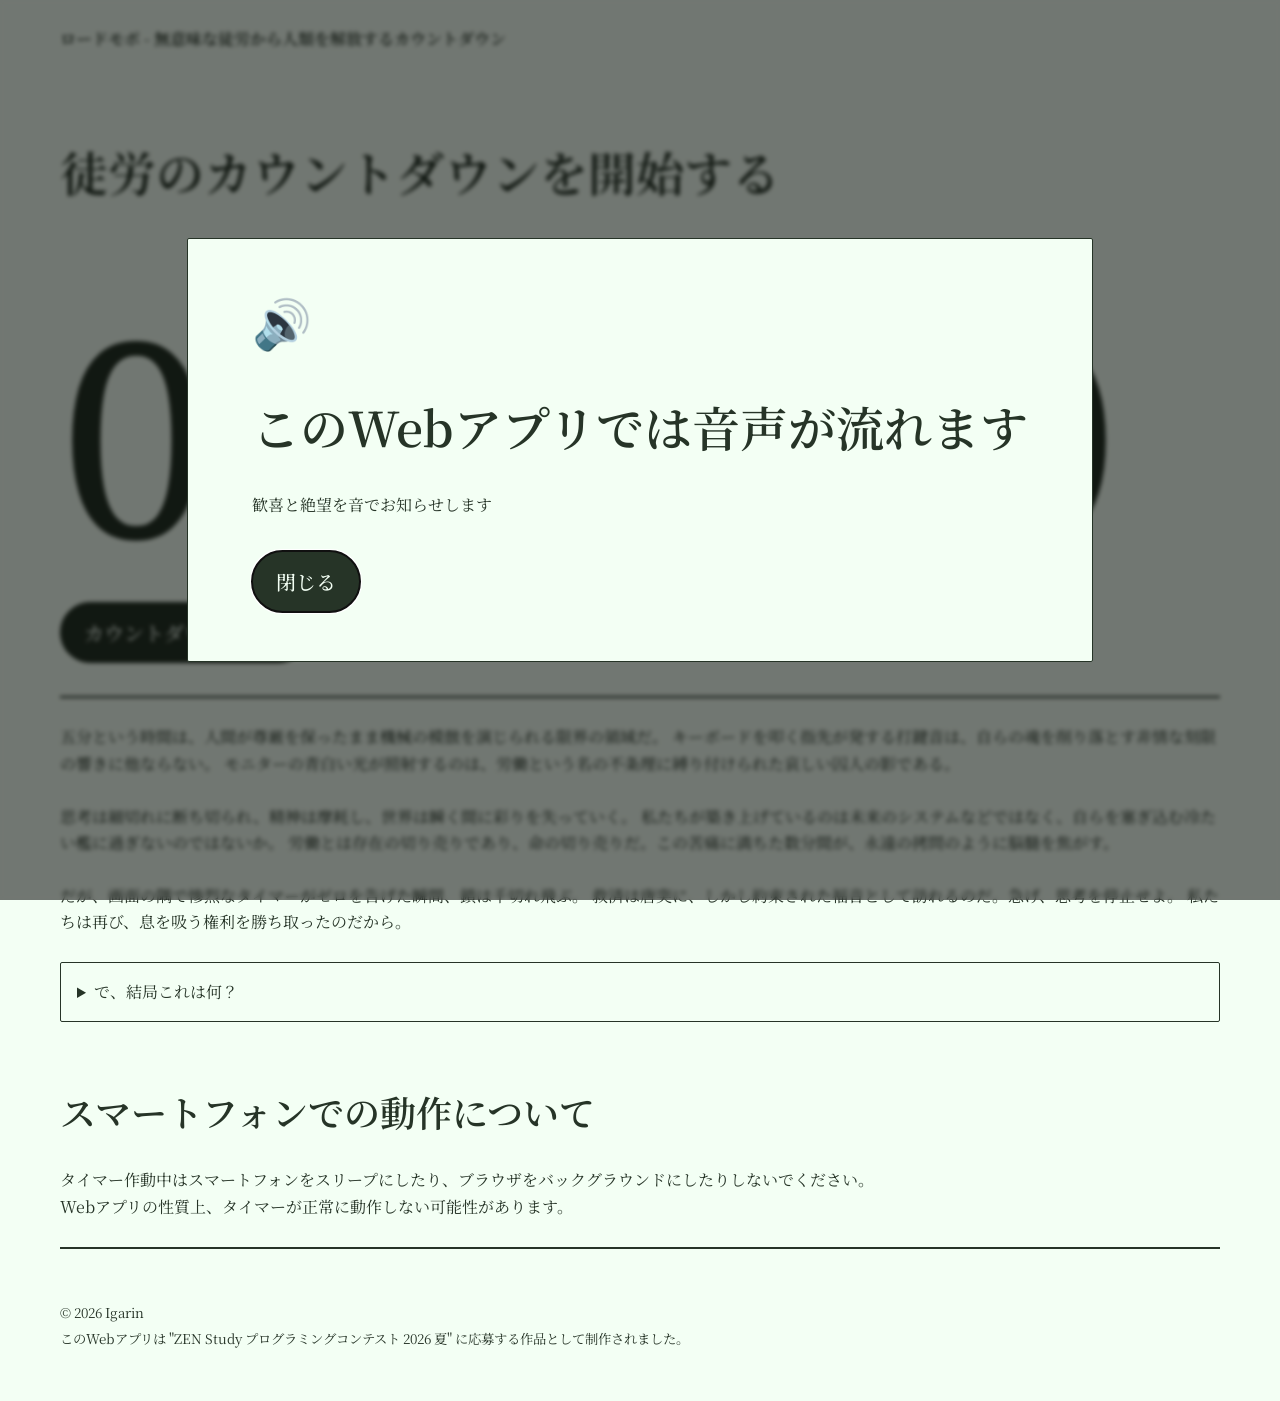
<file: index.html>
<!DOCTYPE html>
<html lang="ja">
  <head prefix="og: http://ogp.me/ns# website: http://ogp.me/ns/website#">

    <!-- Character Code -->
    <meta charset="UTF-8" />

    <!-- Viewport -->
    <meta name="viewport" content="width=device-width, initial-scale=1.0, minimum-scale=1.0, user-scalable=yes" />

    <!-- OGP -->
    <meta property="og:title" content="ロードモポ" />
    <meta property="og:description" content="無意味な徒労から人類を解放するカウントダウンを提供する Web アプリです。" />
    <meta property="og:url" content="https://igarin14pm.github.io/rohdomopo" />
    <meta property="og:image" content="https://igarin14pm.github.io/rohdomopo/common/images/ogp-image.png" />
    <meta property="og:type" content="website" />
    <meta property="og:site_name" content="ロードモポ - 無意味な徒労から人類を解放するカウントダウン" />

    <!-- X (Twitter) -->
    <meta name="twitter:card" content="summary" />

    <!-- Favicon -->
    <link rel="icon" href="./common/images/favicon.png" />
    <link rel="apple-touch-icon" href="./common/images/favicon.png" />
    <link rel="android-touch-icon" href="./common/images/favicon.png" />

    <!-- Stylesheets -->
    <link rel="stylesheet" href="./common/styles/style.css" />
    <link rel="stylesheet" href="./assets/styles/style.css" />

    <!-- Title -->
    <title>ロードモポ - 無意味な徒労から人類を解放するカウントダウン</title>

    <!-- Scripts -->
    <script type="module" src="./assets/scripts/script.js" defer></script>

  </head>
  <body class="">

    <dialog closedby="any" id="sound-dialog">
      <h1>🔊</h1>
      <h1>このWebアプリでは音声が流れます</h1>
      <p>歓喜と絶望を音でお知らせします</p>
      <button class="button" commandfor="sound-dialog" command="close">閉じる</button>
    </dialog>

    <header>
      <h1 class="website-title">ロードモポ - 無意味な徒労から人類を解放するカウントダウン</h1>
    </header>

    <main>

      <noscript>
        <h1>JavaScript を有効にしてください</h1>
        <p>
          このWebアプリは JavaScript を使用して動作します。JavaScript が無効になっていると動作しません。<br />
          JavaScript を有効にする方法は各ブラウザによって異なりますので、ブラウザのヘルプを参照してください。
        </p>
        <hr />
      </noscript>

      <div>
        <h1 id="state-heading">徒労のカウントダウンを開始する</h1>
        <p id="state-message" class="state-message"></p>
        <p id="timer-display" class="timer-display">05:00.00</p>
        <button id="start-pause-button" class="button loading">音声を読み込み中...</button>
      </div>

      <hr />
      
      <div>
        <p>
          五分という時間は、人間が尊厳を保ったまま機械の模倣を演じられる限界の領域だ。
          キーボードを叩く指先が発する打鍵音は、自らの魂を削り落とす非情な刻限の響きに他ならない。
          モニターの青白い光が照射するのは、労働という名の不条理に縛り付けられた哀しい囚人の影である。
        </p>
        <p>
          思考は細切れに断ち切られ、精神は摩耗し、世界は瞬く間に彩りを失っていく。
          私たちが築き上げているのは未来のシステムなどではなく、自らを塞ぎ込む冷たい檻に過ぎないのではないか。
          労働とは存在の切り売りであり、命の切り売りだ。この苦痛に満ちた数分間が、永遠の拷問のように脳髄を焦がす。
        </p>
        <p>
          だが、画面の隅で惨烈なタイマーがゼロを告げた瞬間、鎖は千切れ飛ぶ。
          救済は唐突に、しかし約束された福音として訪れるのだ。急げ、思考を停止せよ。
          私たちは再び、息を吸う権利を勝ち取ったのだから。
        </p>
        <details>
          <summary>で、結局これは何？</summary>
          <p>
            作業5分、休憩25分で構成される、&quot;逆&quot; ポモドーロタイマーです。<br />
            徒労に終わる労働はさっさと終わらせて、休憩時間であなたの自由な創造性を発揮しましょう。
          </p>
          <p>
            ※ このタイマーを使用したせいでレポートの提出期限に間に合わなかったり、試験勉強を怠って単位を落としたりしても、本アプリ制作者は一切責任を負いません。
          </p>
        </details>
      </div>

      <div>
        <h2>スマートフォンでの動作について</h2>
        <p>
          タイマー作動中はスマートフォンをスリープにしたり、ブラウザをバックグラウンドにしたりしないでください。<br />
          Webアプリの性質上、タイマーが正常に動作しない可能性があります。
        </p>
      </div>

    </main>

    <hr />
    
    <footer>
      <small>
        &copy; 2026 Igarin<br />
        このWebアプリは &quot;ZEN Study プログラミングコンテスト 2026 夏&quot; に応募する作品として制作されました。
      </small>
    </footer>

  </body>
</html>
</file>
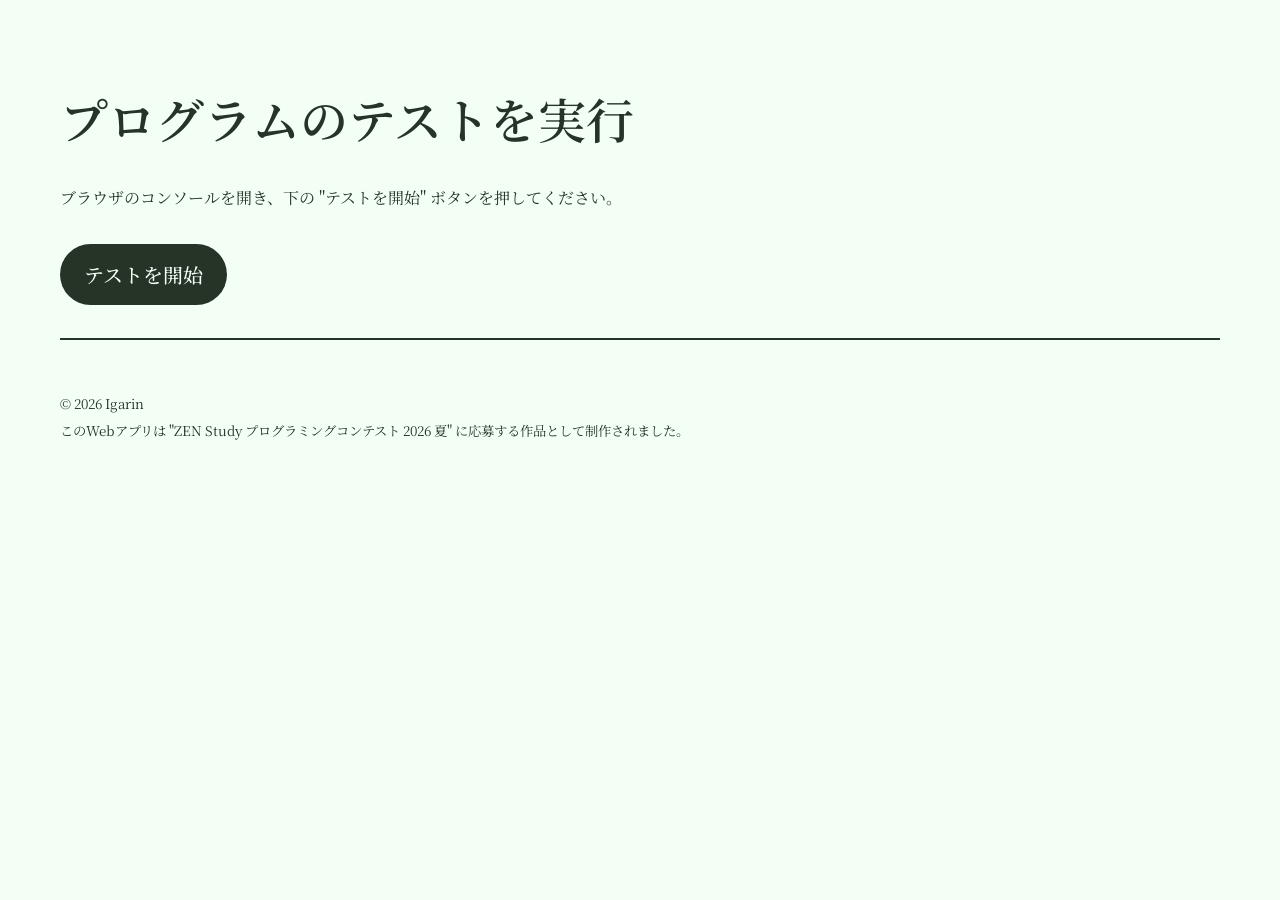
<file: test/index.html>
<!DOCTYPE html>
<html lang="ja">
  <head prefix="og: http://ogp.me/ns# website: http://ogp.me/ns/website#">

    <!-- Character Code -->
    <meta charset="utf-8" />

    <!-- Viewport -->
    <meta name="viewport" content="width=device-width, initial-scale=1.0, minimum-scale=1.0, user-scalable=yes" />

    <!-- OGP -->
    <meta property="og:title" content="テストを実行 - ロードモポ" />
    <meta property="og:description" content="無意味な徒労から人類を解放するカウントダウンを提供する Web アプリ &quot;ロードモポ&quot; のテストを実行するページです。" />
    <meta property="og:url" content="https://igarin14pm.github.io/rohdomopo/test" />
    <meta property="og:image" content="https://igarin14pm.github.io/rohdomopo/common/images/ogp-image.png" />
    <meta property="og:type" content="website" />
    <meta property="og:site_name" content="ロードモポ - 無意味な徒労から人類を解放するカウントダウン" />

    <!-- X (Twitter) -->
    <meta name="twitter:card" content="summary" />

    <!-- Favicon -->
    <link rel="icon" href="../common/images/favicon.png" />
    <link rel="apple-touch-icon" href="../common/images/favicon.png" />
    <link rel="android-touch-icon" href="../common/images/favicon.png" />
    
    <!-- Stylesheets -->
    <link rel="stylesheet" href="../common/styles/style.css" />
    <link rel="stylesheet" href="./assets/styles/style.css" />

    <!-- Title -->
    <title>テストを実行 - ロードモポ</title>

    <!-- Scripts -->
    <script type="module" src="./assets/scripts/script.js" defer></script>

  </head>
  <body>
    <audio id="hell-audio" src="./assets/audio/hell_test.mp3" muted></audio>
    <audio id="heaven-audio" src="./assets/audio/heaven_test.mp3" muted></audio>
    <main>
      <h1>プログラムのテストを実行</h1>
      <p>ブラウザのコンソールを開き、下の &quot;テストを開始&quot; ボタンを押してください。</p>
      <button id="start-tests-button" class="button">テストを開始</button>
    </main>
    <hr />
    <footer>
      <small>
        &copy; 2026 Igarin<br />
        このWebアプリは &quot;ZEN Study プログラミングコンテスト 2026 夏&quot; に応募する作品として制作されました。
      </small>
    </footer>
  </body>
</html>
</file>
<file: common/styles/style.css>
@import url('https://fonts.googleapis.com/css2?family=Noto+Serif+JP:wght@200..900&display=swap');

@keyframes breathing-loading-button {

  0% {
    opacity: 85%;
  }

  50% {
    opacity: 70%;
  }

  100% {
    opacity: 85%;
  }

}

:root {
  /* colors */
  --color-hell-dark: #1d0400;
  --color-hell-light: #ff3932;
  --color-heaven-dark: #004961;
  --color-heaven-light: #b0ebff;
  --color-normal-light: #f3fff4;
  --color-normal-dark: #263427;
  --color-transition-duration: 1s;

  /* dimensions */
  --border-width: 1px;
  --border-radius: 2px;
  
  /* body */
  --body-max-width: 1160px;
  --body-font-size: 1rem;
  --body-padding-horizontal: 20px;
  --body-line-height: 1.65;

  /* h1 */
  --h1-elem-font-size: 3rem;

  /* h2 */
  --h2-elem-font-size: 2.25rem;

  /* .button */
  --button-padding-vertical: 16px;
  --button-font-size: 1.25rem;
  
  /* utils */
  --standard-margin-vertical: calc(var(--body-line-height) * var(--body-font-size));
}

/* body */

body {
  margin: 0 auto;
  padding: 0 var(--body-padding-horizontal);
  max-width: var(--body-max-width);
  background-color: var(--color-normal-light);
  color: var(--color-normal-dark);
  font-family: "Noto Serif JP", serif;
  line-height: var(--body-line-height);
  transition: background-color var(--color-transition-duration), color var(--color-transition-duration);
}

body.hell {
  background-color: var(--color-hell-dark);
  color: var(--color-hell-light);
}

body.heaven {
  background-color: var(--color-heaven-light);
  color: var(--color-heaven-dark);
}

/* button element */

button {
  cursor: pointer;
  font-family: "Noto Serif JP", serif;
}

/* details element */

details {
  border-style: solid;
  border-width: var(--border-width);
  border-color: var(--color-normal-dark);
  border-radius: var(--border-radius);
  padding: 16px;
  transition: border-color var(--color-transition-duration), background-color var(--color-transition-duration), color var(--color-transition-duration);
}

.hell details {
  border-color: var(--color-hell-light);
}

.heaven details {
  border-color: var(--color-heaven-dark);
}

summary {
  cursor: pointer;
}

/* dialog element */

dialog {
  margin: auto;
  border-style: solid;
  border-width: var(--border-width);
  border-color: var(--color-normal-dark);
  border-radius: var(--border-radius);
  padding: 16px 64px;
  max-width: 800px;
  background-color: var(--color-normal-light);
  color: var(--color-normal-dark);
  transition: border-color var(--color-transition-duration), background-color var(--color-transition-duration), color var(--color-transition-duration);
}

.hell dialog {
  border-color: var(--color-hell-light);
  background-color: var(--color-hell-dark);
  color: var(--color-hell-light);
}

.heaven dialog {
  border-color: var(--color-heaven-dark);
  background-color: var(--color-heaven-light);
  color: var(--color-heaven-dark);
}

dialog h1 {
  margin: var(--standard-margin-vertical) 0;
}

dialog::backdrop {
  backdrop-filter: blur(2px);
  background-color: #00000088;
}

/* footer element */

footer {
  margin: 50px 0;
}

/* heading element */

h1 {
  margin: calc(var(--body-line-height) * var(--h1-elem-font-size)) 0 var(--standard-margin-vertical);
  font-size: var(--h1-elem-font-size);
  font-weight: 600;
}

h2 {
  margin: calc(var(--body-line-height) * var(--h2-elem-font-size)) 0 var(--standard-margin-vertical);
  font-size: var(--h2-elem-font-size);
  font-weight: 600;
}

/* hr element */

hr {
  margin: var(--standard-margin-vertical) 0;
  border-style: solid;
  border-width: calc(var(--border-width) / 2); 
  border-color: var(--color-normal-dark);
  transition: border-color var(--color-transition-duration);
}

.hell hr {
  border-color: var(--color-hell-light);
}

.heaven hr {
  border-color: var(--color-heaven-dark);
}

/* p element */

p {
  margin: var(--standard-margin-vertical) 0; 
}

/* .button class */

.button {
  margin: calc(var(--body-line-height) * var(--button-font-size)) 0;
  border: none;
  border-radius: calc(var(--body-line-height) * var(--button-font-size) + var(--button-padding-vertical) * 2);
  padding: var(--button-padding-vertical) 24px;
  background-color: var(--color-normal-dark);
  color: var(--color-normal-light);
  display: block;
  font-size: var(--button-font-size);
  font-weight: 500;
  transition: opacity 0.2s, background-color var(--color-transition-duration), color var(--color-transition-duration);
}

.button:hover {
  opacity: 85%;
}

.hell .button {
  border-color: var(--color-hell-light);
  background-color: var(--color-hell-light);
  color: var(--color-hell-dark);
}

.heaven .button {
  border-color: var(--color-heaven-dark);
  background-color: var(--color-heaven-dark);
  color: var(--color-heaven-light);
}

.button.loading {
  animation: 2s infinite normal breathing-loading-button;
  cursor: not-allowed;
}

/* responsive design */

@media screen and (width < 800px) {
  :root {
    --h1-elem-font-size: 2.5rem;
    --h2-elem-font-size: 2rem;
  }
}

@media screen and (width < 550px) {
  
  :root {
    --h1-elem-font-size: 2rem;
    --h2-elem-font-size: 1.5rem;
  }

  dialog {
    padding: 16px;
  }
}

@media screen and (width < 400px) {
  :root {
    --h1-elem-font-size: 1.5rem;
    --h2-elem-font-size: 1.25rem;
  }
}
</file>
<file: assets/styles/style.css>
@import url('https://fonts.googleapis.com/css2?family=Noto+Serif:ital,wght@0,100..900;1,100..900&display=swap');

@keyframes one-minute-left-hell {
  
  0% {
    opacity: 100%;
  }

  50% {
    opacity: 50%;
  }

  100% {
    opacity: 100%;
  }

}

@keyframes one-minute-left-heaven {

  0% {
    opacity: 100%;
  }

  50% {
    opacity: 75%;
  }

  100% {
    opacity: 100%;
  }

}

:root {
  --state-message-font-size: 1.25rem;
}

.state-message {
  min-height: calc(var(--body-line-height) * var(--state-message-font-size));
  font-size: var(--state-message-font-size);
  font-weight: 600;
}

.timer-display {
  font-family: "Noto Serif", serif;
  font-size: clamp(2rem, 22vw, 17rem);
  font-weight: 400;
  line-height: 1;
}

.hell .timer-display.one-minute-left {
  animation: 2s infinite normal one-minute-left-hell;
}

.heaven .timer-display.one-minute-left {
  animation: 2s infinite normal one-minute-left-heaven;
}

.website-title {
  margin: var(--standard-margin-vertical) 0;
  font-size: var(--body-font-size);
}
</file>
<file: test/assets/styles/style.css>
body, body.hell, body.heaven {
  background-color: var(--color-normal-light);
  color: var(--color-normal-dark);
}

hr, .hell hr, .heaven hr {
  border-color: var(--color-normal-dark);
}

.button, .hell .button, .heaven .button {
  background-color: var(--color-normal-dark);
  color: var(--color-normal-light);
}
</file>
